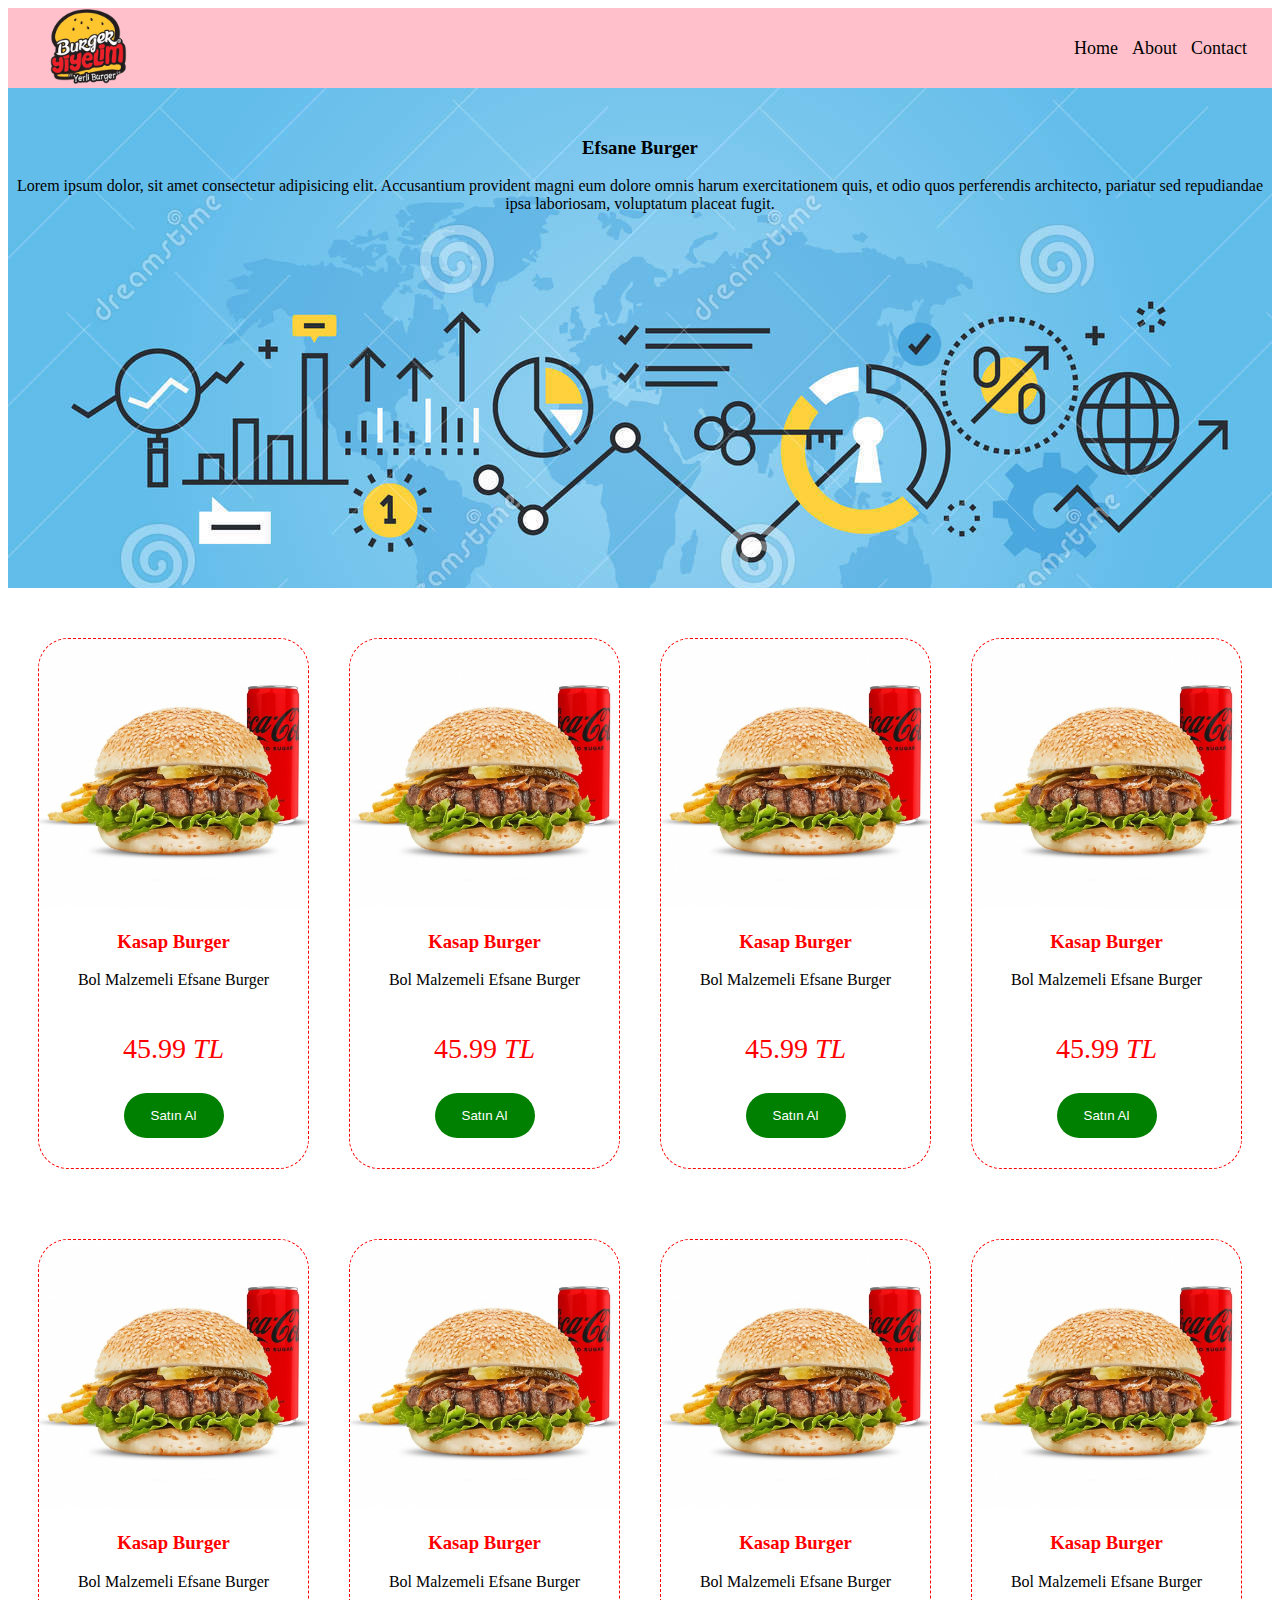
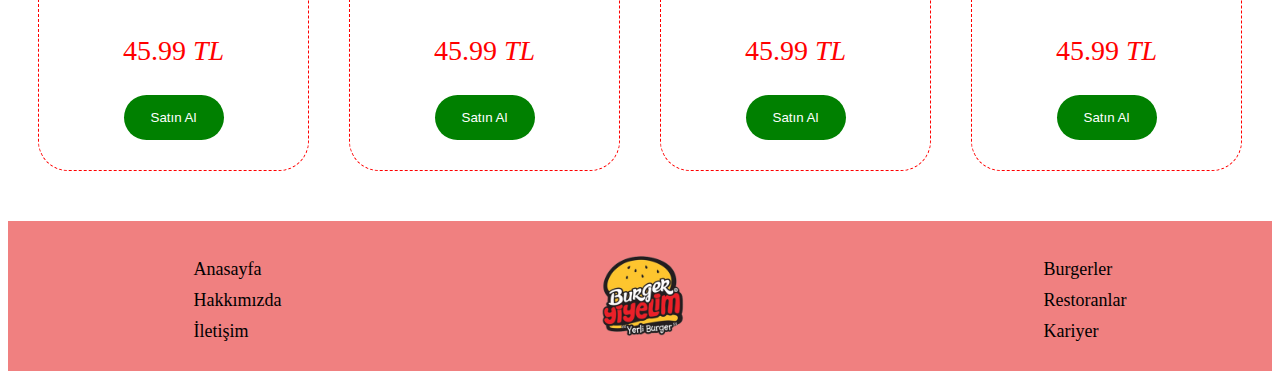
<file: index.html>
<!DOCTYPE html>
<html lang="en"><head>
    <meta charset="UTF-8">
    <meta http-equiv="X-UA-Compatible" content="IE=edge">
    <meta name="viewport" content="width=device-width, initial-scale=1.0">
    <title>Document</title>
<link rel="stylesheet" href="burger.css">
</head>
<body>
    <div id="headerDiv" class="header">
        <div class="mobilIcon" onclick="toggle()"><img src="icon.jpg" width="50px" height="50px" alt=""></div>
        
     <div>
        <img class="headerImg" src="burgerlogo.png" height="75px" alt="">

     </div>
     <div id="navDiv" class="mobilLinkDisplay">
        <div class="mobilLink">
            <a class="headerLink" href="">Home</a>
            <a class="headerLink" href="">About</a>
            <a class="headerLink" href="">Contact</a>
         </div>
     </div>
    </div> 
    <div style="background-image: url('banner.jpg'); height: 500px; position: relative;margin-bottom: 30px;">
     <div class="" style="position: absolute; text-align: center; top: 30px; left: 0; right: 0;">
     <h3> Efsane Burger</h3>
     <p>Lorem ipsum dolor, sit amet consectetur adipisicing elit. Accusantium provident magni eum dolore omnis harum exercitationem quis, et odio quos perferendis architecto, pariatur sed repudiandae ipsa laboriosam, voluptatum placeat fugit.</p>
     </div>
    </div>
    <div class="imgMainDiv">
        <div class="imgResDiv">
            <div class="imgDiv">
                <img src="burger.jpg" alt="">
                <h3>Kasap Burger</h3>
                <p>Bol Malzemeli Efsane Burger</p>
                <div class="pricePurchaseDiv">
                    <p class="price">45.99 <i>TL</i></p>
                    <button class="purchase"> Satın Al</button>
                </div>
        </div>
        </div>
        <div class="imgResDiv">
            <div class="imgDiv">
                <img src="burger.jpg" alt="">
                <h3>Kasap Burger</h3>
                <p>Bol Malzemeli Efsane Burger</p>
                <div class="pricePurchaseDiv">
                    <p class="price">45.99 <i>TL</i></p>
                    <button class="purchase"> Satın Al</button>
                </div>
        </div>
        </div>
        <div class="imgResDiv">
            <div class="imgDiv">
                <img src="burger.jpg" alt="">
                <h3>Kasap Burger</h3>
                <p>Bol Malzemeli Efsane Burger</p>
                <div class="pricePurchaseDiv">
                    <p class="price">45.99 <i>TL</i></p>
                    <button class="purchase"> Satın Al</button>
                </div>
        </div>
        </div>
        <div class="imgResDiv">
            <div class="imgDiv">
                <img src="burger.jpg" alt="">
                <h3>Kasap Burger</h3>
                <p>Bol Malzemeli Efsane Burger</p>
                <div class="pricePurchaseDiv">
                    <p class="price">45.99 <i>TL</i></p>
                    <button class="purchase"> Satın Al</button>
                </div>
        </div>
        </div>
    
    
    </div>
    <div class="imgMainDiv">
        <div class="imgResDiv">
            <div class="imgDiv">
                <img src="burger.jpg" alt="">
                <h3>Kasap Burger</h3>
                <p>Bol Malzemeli Efsane Burger</p>
                <div class="pricePurchaseDiv">
                    <p class="price">45.99 <i>TL</i></p>
                    <button class="purchase"> Satın Al</button>
                </div>
        </div>
        </div>
        <div class="imgResDiv">
            <div class="imgDiv">
                <img src="burger.jpg" alt="">
                <h3>Kasap Burger</h3>
                <p>Bol Malzemeli Efsane Burger</p>
                <div class="pricePurchaseDiv">
                    <p class="price">45.99 <i>TL</i></p>
                    <button class="purchase"> Satın Al</button>
                </div>
        </div>
        </div>
        <div class="imgResDiv">
            <div class="imgDiv">
                <img src="burger.jpg" alt="">
                <h3>Kasap Burger</h3>
                <p>Bol Malzemeli Efsane Burger</p>
                <div class="pricePurchaseDiv">
                    <p class="price">45.99 <i>TL</i></p>
                    <button class="purchase"> Satın Al</button>
                </div>
        </div>
        </div>
        <div class="imgResDiv">
            <div class="imgDiv">
                <img src="burger.jpg" alt="">
                <h3>Kasap Burger</h3>
                <p>Bol Malzemeli Efsane Burger</p>
                <div class="pricePurchaseDiv">
                    <p class="price">45.99 <i>TL</i></p>
                    <button class="purchase"> Satın Al</button>
                </div>
        </div>
        </div>
    
    
    </div>
    
    
    
<div class="footer">
<!-- <h3>Frontend && Tüm Hakları Saklıdır!..</h3> -->
<ul class="footerList">
    <li><a href="">Anasayfa</a></li>
    <li><a href="">Hakkımızda</a></li>
    <li><a href="">İletişim</a></li>
</ul>
<img src="burgerlogo.png" alt="" height="80px">
<ul class="footerList">
    <li><a href="">Burgerler</a></li>
    <li><a href="">Restoranlar</a></li>
    <li><a href="">Kariyer</a></li>
</ul>

</div>
<script>
    function toggle() {
  let x = document.getElementById("navDiv");
  let y = document.getElementById("headerDiv");
  if (x.style.display === "none") {
    x.style.display = "block";
    y.style.height="auto";
  } else {
    x.style.display = "none";
  }
}
</script>

</body></html>
</file>
<file: burger.css>
*{
    box-sizing: border-box;
}
 
 .header{
     display: flex;
     justify-content: space-between;
     background-color: pink;
     height: 80px;
     align-items: center;
     padding: 0px 15px;
 }
 .headerLink{
   text-decoration: none;
   margin-right: 10px;  
   color: black;
   font-size:18px ;
 }
 .imgMainDiv{
    display: flex;
    justify-content: center;
    margin: 30px 0;
    flex-wrap: wrap;
    padding: 0 10px;
}
 
 .imgDiv{
     /* width: 200px;  */
     border: 1px dashed red;
     border-radius: 30px;
     /* margin-right: 30px; */
     margin: 20px;
     
    
 }
 .imgResDiv{
    flex:25%;
 }
 .imgDiv img{
     width: 100%;
     border-radius: 30px 30px 0 0;
 }
 .imgDiv h3{
     text-align: center;
     color:red;
 }
 .imgDiv p{
     padding: 0px 20px;
     text-align: center;
 }
 .imgDiv .pricePurchaseDiv{
     display: flex;
     flex-direction: column;
     align-items: center;
     margin-bottom: 30px;
 }
 .pricePurchaseDiv .price{
     font-size: 28px;
     color: red;

 }
 .pricePurchaseDiv .purchase{
    padding: 15px;
    border-radius: 30px;
    border: none;
    color: white;
    background-color: green;
    width: 100px;
    
 }
.mobilIcon{
    display: none;
}
 .footer{
    background-color: lightcoral;
    height:150px;
    display: flex;
    justify-content: space-around;
    align-items: center;
    margin-top: 30px;
 }
.footerList{
    list-style-type: none;
    
 }
 .footerList li{
    margin-top:10px ;
 }
 .footerList a{
    text-decoration: none;
    color: black;
    font-size: 18px;
 }
 @media screen and (max-width:900px){
    .imgResDiv{
        flex: 50%;
    }
 }
 @media screen and (max-width:600px){
.header{
 flex-direction: column;
 justify-content: center;
 align-items: flex-start;
 }
 .headerImg{
    display: none;
 }
 .mobilIcon{
    display:block;
}
.mobilLink{
    display: flex;
    flex-direction: column;
}
.mobilLinkDisplay{
    display: none;
}
.imgMainDiv{
    flex-direction: column;
    
}
.imgResDiv{
    flex: 100%;
}
.imgDiv{
    /* 
     */
    margin-bottom: 30px;
   } 
.footer{
    flex-direction: column;
    height: auto;  
 }
 .footerList{
    display: flex;
    padding: 0;
 }
.footerList li{
    margin-right: 10px;
}
 }
</file>
